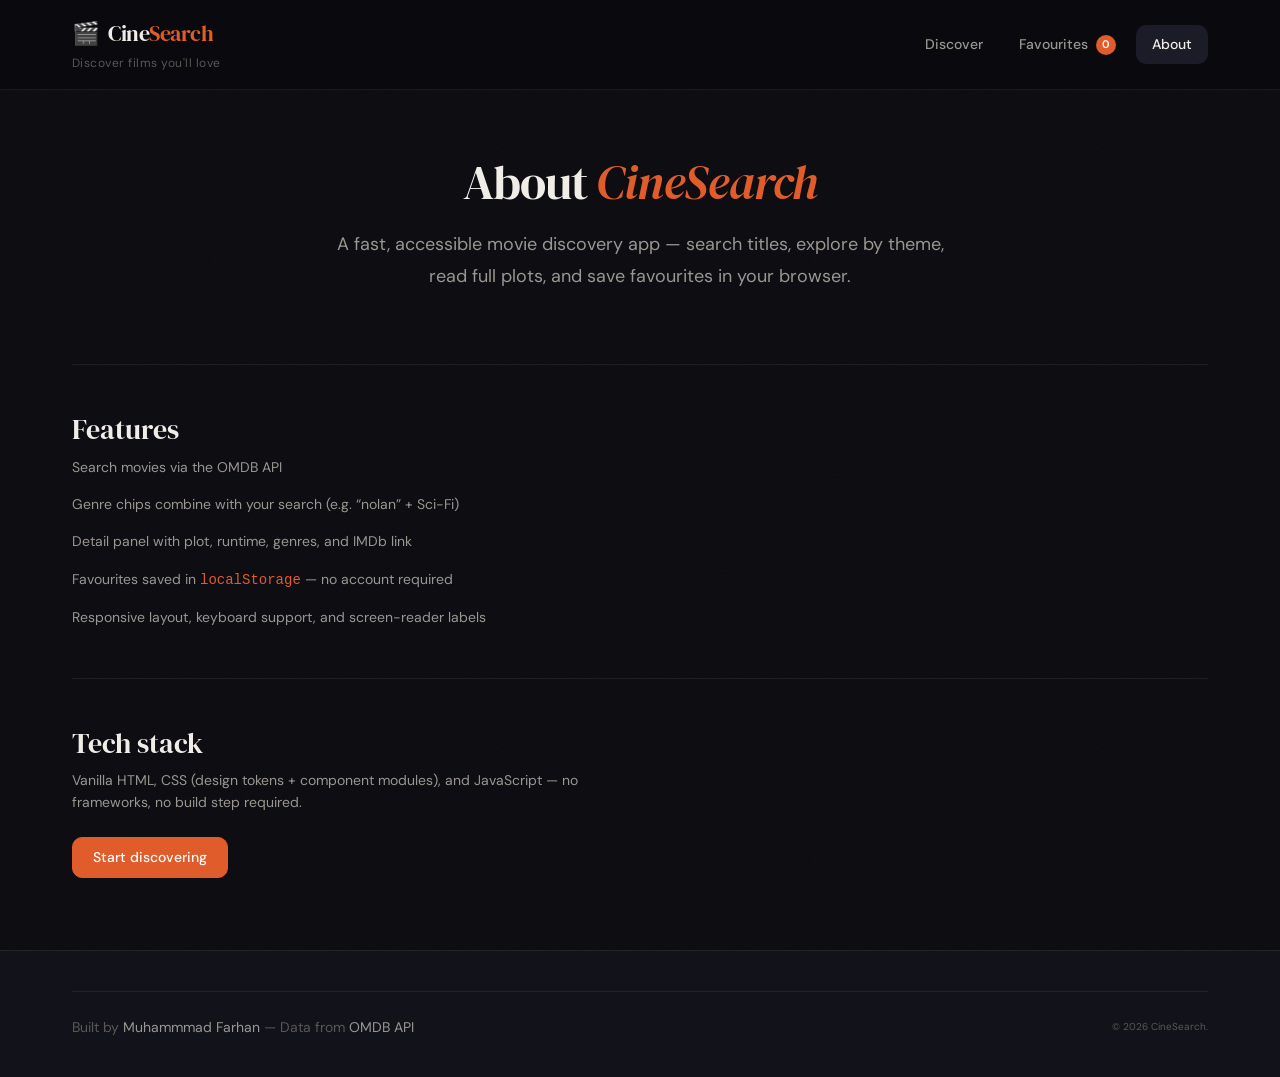
<file: about.html>
<!DOCTYPE html>
<html lang="en">

<head>
  <!-- ===================== META & SEO ===================== -->
  <meta charset="UTF-8" />
  <meta name="viewport" content="width=device-width, initial-scale=1.0" />
  <meta http-equiv="X-UA-Compatible" content="IE=edge" />

  <!-- Primary Meta Tags -->
  <title>About — CineSearch</title>
  <meta name="keywords" content="movie search app, javascript project, OMDB API, frontend developer, CineSearch" />
  <meta name="author" content="Muhammad Farhan" />
  <meta name="robots" content="index, follow" />

  <!-- Open Graph -->
  <meta property="og:type" content="website" />
  <meta property="og:url" content="https://cinesearch.netlify.app/about.html" />
  <meta property="og:title" content="About — CineSearch" />
  <meta property="og:description"
    content="About CineSearch — a vanilla JavaScript movie discovery app powered by the OMDB API." />
  <meta property="og:image" content="assets/og-image.svg" />

  <!-- Twitter Card -->
  <meta name="twitter:card" content="summary_large_image" />
  <meta name="twitter:title" content="About — CineSearch" />
  <meta name="twitter:description"
    content="About CineSearch — a vanilla JavaScript movie discovery app powered by the OMDB API." />
  <meta name="twitter:image" content="assets/og-image.svg" />

  <!-- Canonical -->
  <link rel="canonical" href="https://cine-search-movies-earcher.vercel.app/about.html" />

  <!-- Favicon -->
  <link rel="icon" type="image/svg+xml" href="assets/favicon.svg" />

  <!-- Preconnect for performance -->
  <link rel="preconnect" href="https://fonts.googleapis.com" />
  <link rel="preconnect" href="https://fonts.gstatic.com" crossorigin />
  <link rel="preconnect" href="https://www.omdbapi.com" />

  <!-- Fonts -->
  <link
    href="https://fonts.googleapis.com/css2?family=DM+Serif+Display:ital@0;1&family=DM+Sans:opsz,wght@9..40,400;9..40,500;9..40,600&display=swap"
    rel="stylesheet" />

  <!-- Stylesheet -->
  <link rel="stylesheet" href="css/style.css" />
</head>

<body>

  <!--Skip link-->
  <a class="skip-link" href="#main-content">Skip to main content</a>

  <!-- Header -->
  <header class="site-header" role="banner">
    <div class="container">
      <div class="header__brand">
        <a href="index.html" class="brand-link" aria-label="CineSearch homepage">
          <span class="brand-icon" aria-hidden="true">🎬</span>
          <span class="brand-name">Cine<strong>Search</strong></span>
        </a>
        <p class="brand-tagline">Discover films you'll love</p>
      </div>

      <!-- Main Navigation -->
      <nav class="site-nav" id="site-nav" aria-label="Main navigation">
        <ul class="nav__list" role="list">
          <li class="nav__item"><a class="nav__link" href="index.html">Discover</a></li>
          <li class="nav__item">
            <a class="nav__link" href="favourites.html">
              Favourites
              <span class="nav__badge" id="js-fav-count" aria-label="0 saved favourites">0</span>
            </a>
          </li>
          <li class="nav__item"><a class="nav__link nav__link--active" href="about.html" aria-current="page">About</a>
          </li>
        </ul>
      </nav>

      <!-- Mobile menu toggle -->
      <button class="nav-toggle" id="js-nav-toggle" type="button" aria-controls="site-nav" aria-expanded="false"
        aria-label="Toggle navigation menu">
        <span class="nav-toggle__bar" aria-hidden="true"></span>
        <span class="nav-toggle__bar" aria-hidden="true"></span>
        <span class="nav-toggle__bar" aria-hidden="true"></span>
      </button>
    </div>
  </header>

  <!--Main-->
  <main id="main-content" class="site-main" role="main">
    <div class="container">

      <!-- Hero Section -->
      <section class="section section--hero" aria-labelledby="about-heading">
        <h1 class="hero__heading" id="about-heading">
          About <em class="hero__heading--accent">CineSearch</em>
        </h1>
        <p class="hero__subtext">
          A fast, accessible movie discovery app — search titles, explore by theme, read full plots, and save favourites
          in your browser.
        </p>
      </section>

      <!-- Features Section -->
      <section class="section" aria-labelledby="features-heading">
        <h2 class="section__heading" id="features-heading">Features</h2>
        <ul class="footer__tech-list about-list" role="list">
          <li>Search movies via the <a class="footer__link" href="https://www.omdbapi.com/" target="_blank"
              rel="noopener noreferrer">OMDB API</a></li>
          <li>Genre chips combine with your search (e.g. “nolan” + Sci-Fi)</li>
          <li>Detail panel with plot, runtime, genres, and IMDb link</li>
          <li>Favourites saved in <code>localStorage</code> — no account required</li>
          <li>Responsive layout, keyboard support, and screen-reader labels</li>
        </ul>
      </section>

      <!-- Tech Stack Section -->
      <section class="section" aria-labelledby="stack-heading">
        <h2 class="section__heading" id="stack-heading">Tech stack</h2>
        <p class="section__subtext">Vanilla HTML, CSS (design tokens + component modules), and JavaScript — no
          frameworks, no build step required.</p>
        <p class="section__subtext">
          <a class="btn btn--primary" href="index.html">Start discovering</a>
        </p>
      </section>

    </div>
  </main>

  <!-- Footer -->
  <footer class="site-footer" role="contentinfo">
    <div class="container">
      <div class="footer__bottom">
        <p class="footer__credit">
          Built by <a class="footer__link" href="https://github.com/fury85" target="_blank"
            rel="noopener noreferrer">Muhammmad Farhan</a>
          &mdash; Data from <a class="footer__link" href="https://www.omdbapi.com/" target="_blank"
            rel="noopener noreferrer">OMDB API</a>
        </p>
        <p class="footer__copy">
          <small>&copy; <time id="js-year">2026</time> CineSearch.</small>
        </p>
      </div>
    </div>
  </footer>

  <script src="js/config.js" defer></script>
  <script src="js/shared.js" defer></script>
  <script defer>
    document.addEventListener('DOMContentLoaded', () => {
      window.CineSearch.setFooterYear(document.getElementById('js-year'));
      const favs = window.CineSearch.loadFavourites();
      window.CineSearch.updateFavCountElements(favs, document.getElementById('js-fav-count'));
      window.CineSearch.initMobileNav(
        document.getElementById('js-nav-toggle'),
        document.getElementById('site-nav')
      );
    });
  </script>

</body>

</html>
</file>
<file: css/style.css>
/* ============================================================
   CineSearch — style.css
   Dark cinema theme | DM Serif Display + DM Sans
   Author: Muhammad Farhan
   ============================================================ */

   
@import 'base/variables.css';
@import 'base/reset.css';
@import 'base/typography.css';
@import 'utilities/utilities.css';
@import 'components/header.css';
@import 'components/search.css';
@import 'components/filters.css';
@import 'components/detail.css';
@import 'components/buttons.css';
@import 'components/results.css';
@import 'components/cards.css';
@import 'components/states.css';
@import 'components/favourites.css';
@import 'components/footer.css';
@import 'responsive.css';
</file>
